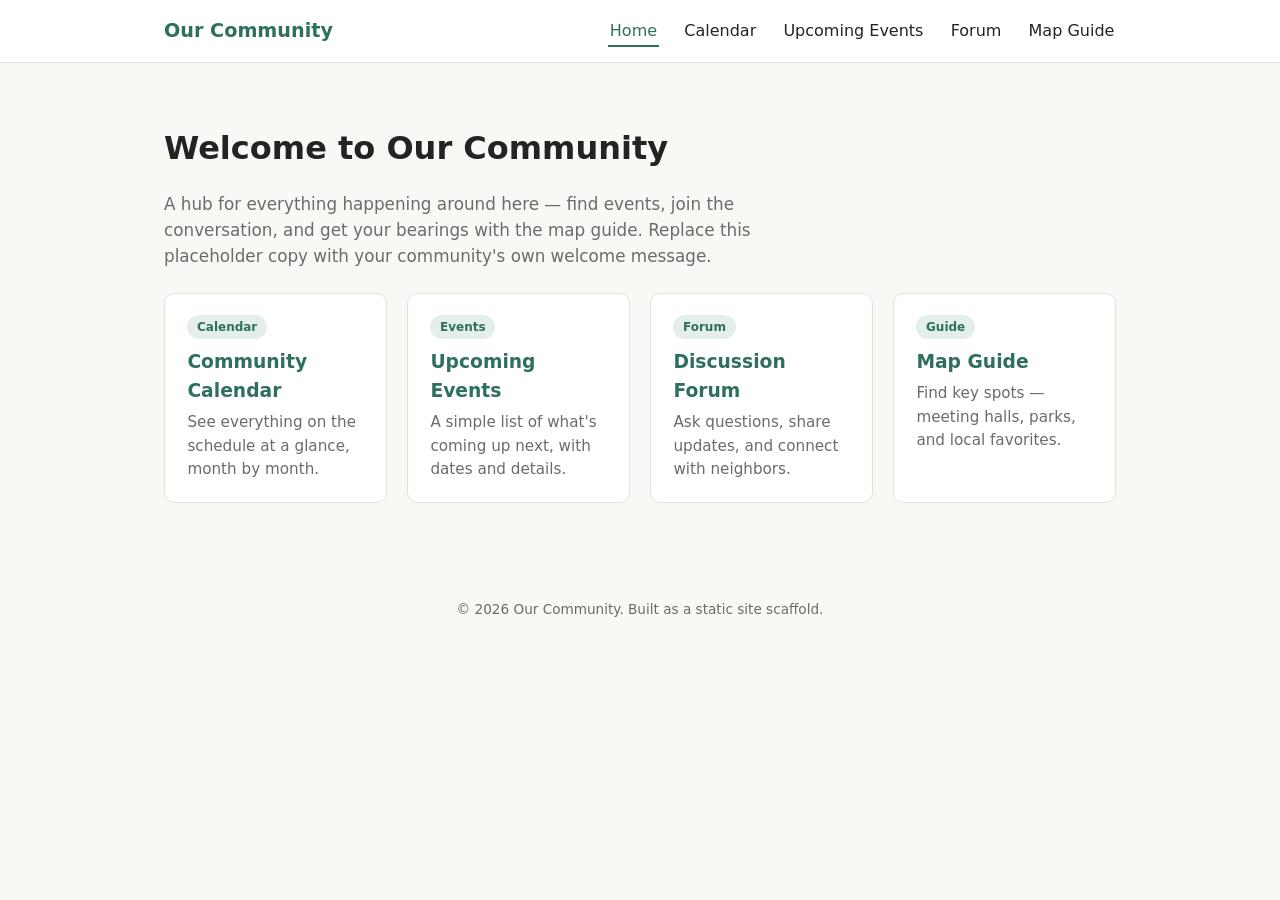
<file: index.html>
<!DOCTYPE html>
<html lang="en">
<head>
<meta charset="UTF-8">
<meta name="viewport" content="width=device-width, initial-scale=1">
<title>Our Community</title>
<link rel="stylesheet" href="style.css">
</head>
<body>
<header class="site-header">
  <div class="nav-wrap">
    <a class="brand" href="index.html">Our Community</a>
    <nav class="main-nav">
      <ul>
        <li><a href="index.html" aria-current="page">Home</a></li>
        <li><a href="calendar.html">Calendar</a></li>
        <li><a href="events.html">Upcoming Events</a></li>
        <li><a href="forum.html">Forum</a></li>
        <li><a href="map.html">Map Guide</a></li>
      </ul>
    </nav>
  </div>
</header>

<main>
  <h1>Welcome to Our Community</h1>
  <p class="lead">A hub for everything happening around here — find events, join the conversation, and get your bearings with the map guide. Replace this placeholder copy with your community's own welcome message.</p>

  <div class="card-grid">
    <div class="card">
      <a class="card-link" href="calendar.html">
        <span class="pill">Calendar</span>
        <h3>Community Calendar</h3>
        <p>See everything on the schedule at a glance, month by month.</p>
      </a>
    </div>
    <div class="card">
      <a class="card-link" href="events.html">
        <span class="pill">Events</span>
        <h3>Upcoming Events</h3>
        <p>A simple list of what's coming up next, with dates and details.</p>
      </a>
    </div>
    <div class="card">
      <a class="card-link" href="forum.html">
        <span class="pill">Forum</span>
        <h3>Discussion Forum</h3>
        <p>Ask questions, share updates, and connect with neighbors.</p>
      </a>
    </div>
    <div class="card">
      <a class="card-link" href="map.html">
        <span class="pill">Guide</span>
        <h3>Map Guide</h3>
        <p>Find key spots — meeting halls, parks, and local favorites.</p>
      </a>
    </div>
  </div>
</main>

<footer class="site-footer">
  &copy; 2026 Our Community. Built as a static site scaffold.
</footer>
</body>
</html>
</file>
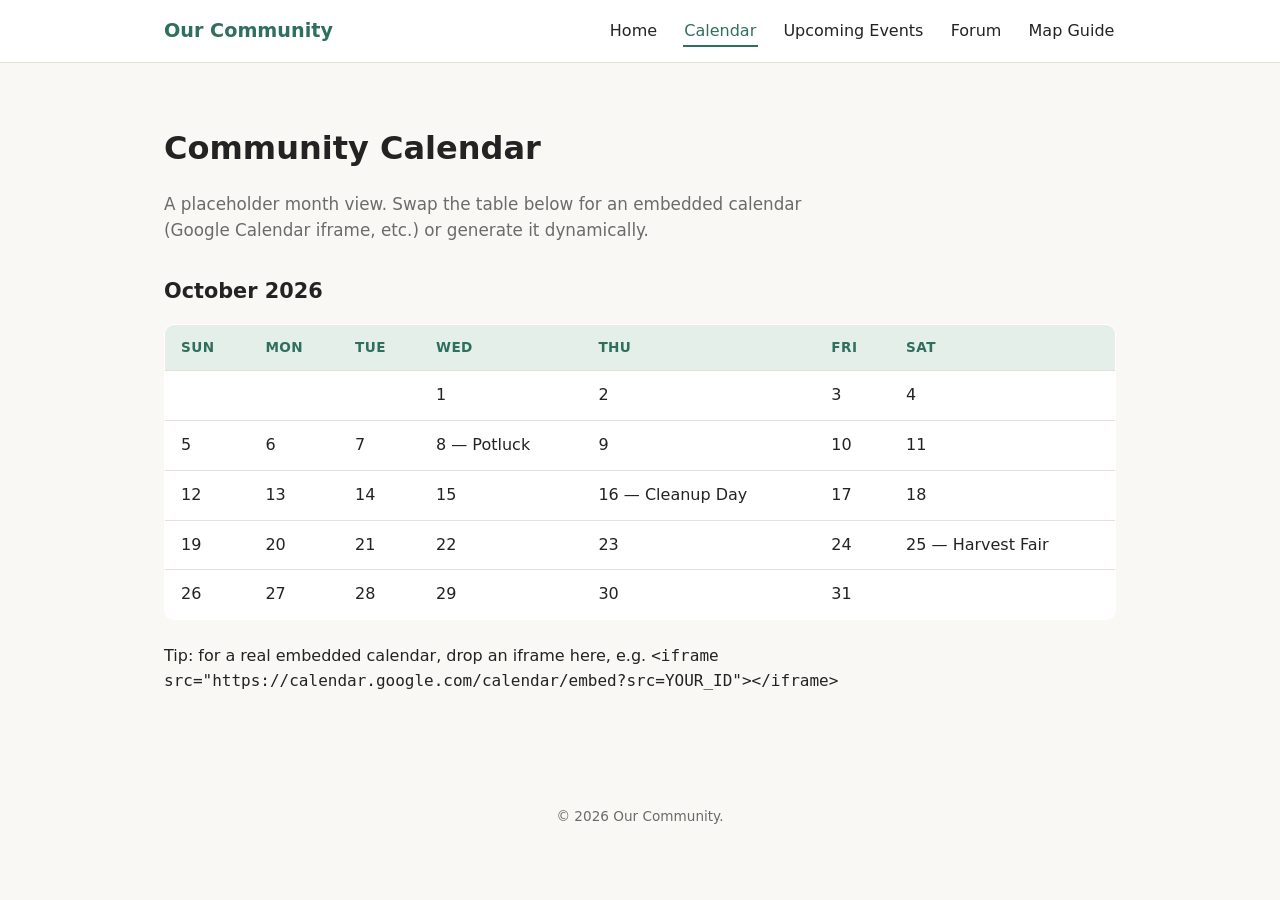
<file: calendar.html>
<!DOCTYPE html>
<html lang="en">
<head>
<meta charset="UTF-8">
<meta name="viewport" content="width=device-width, initial-scale=1">
<title>Calendar — Our Community</title>
<link rel="stylesheet" href="style.css">
</head>
<body>
<header class="site-header">
  <div class="nav-wrap">
    <a class="brand" href="index.html">Our Community</a>
    <nav class="main-nav">
      <ul>
        <li><a href="index.html">Home</a></li>
        <li><a href="calendar.html" aria-current="page">Calendar</a></li>
        <li><a href="events.html">Upcoming Events</a></li>
        <li><a href="forum.html">Forum</a></li>
        <li><a href="map.html">Map Guide</a></li>
      </ul>
    </nav>
  </div>
</header>

<main>
  <h1>Community Calendar</h1>
  <p class="lead">A placeholder month view. Swap the table below for an embedded calendar (Google Calendar iframe, etc.) or generate it dynamically.</p>

  <h2>October 2026</h2>
  <table>
    <thead>
      <tr><th>Sun</th><th>Mon</th><th>Tue</th><th>Wed</th><th>Thu</th><th>Fri</th><th>Sat</th></tr>
    </thead>
    <tbody>
      <tr><td></td><td></td><td></td><td>1</td><td>2</td><td>3</td><td>4</td></tr>
      <tr><td>5</td><td>6</td><td>7</td><td>8 — Potluck</td><td>9</td><td>10</td><td>11</td></tr>
      <tr><td>12</td><td>13</td><td>14</td><td>15</td><td>16 — Cleanup Day</td><td>17</td><td>18</td></tr>
      <tr><td>19</td><td>20</td><td>21</td><td>22</td><td>23</td><td>24</td><td>25 — Harvest Fair</td></tr>
      <tr><td>26</td><td>27</td><td>28</td><td>29</td><td>30</td><td>31</td><td></td></tr>
    </tbody>
  </table>

  <p style="margin-top:1.5rem;">Tip: for a real embedded calendar, drop an iframe here, e.g.
  <code>&lt;iframe src="https://calendar.google.com/calendar/embed?src=YOUR_ID"&gt;&lt;/iframe&gt;</code></p>
</main>

<footer class="site-footer">&copy; 2026 Our Community.</footer>
</body>
</html>
</file>
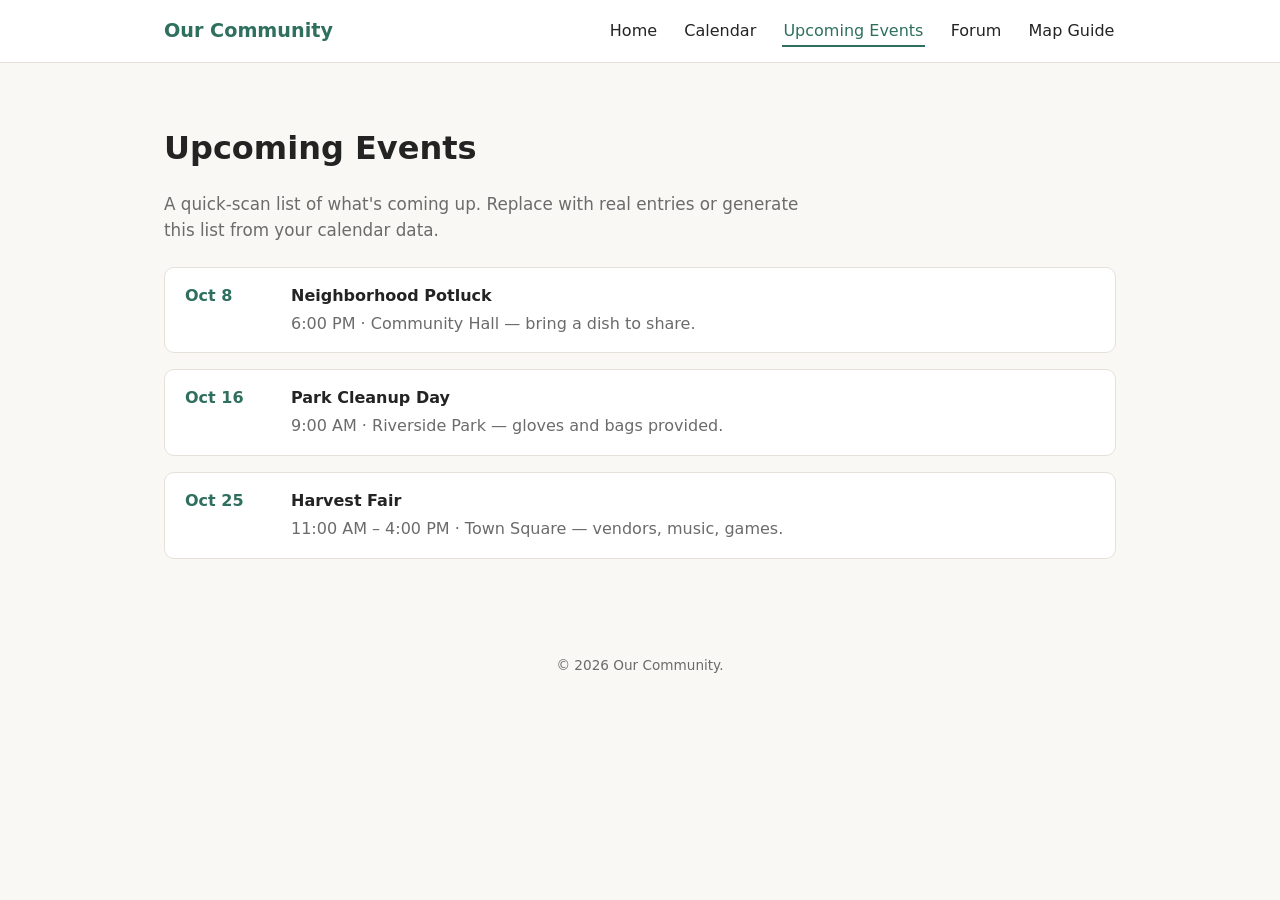
<file: events.html>
<!DOCTYPE html>
<html lang="en">
<head>
<meta charset="UTF-8">
<meta name="viewport" content="width=device-width, initial-scale=1">
<title>Upcoming Events — Our Community</title>
<link rel="stylesheet" href="style.css">
</head>
<body>
<header class="site-header">
  <div class="nav-wrap">
    <a class="brand" href="index.html">Our Community</a>
    <nav class="main-nav">
      <ul>
        <li><a href="index.html">Home</a></li>
        <li><a href="calendar.html">Calendar</a></li>
        <li><a href="events.html" aria-current="page">Upcoming Events</a></li>
        <li><a href="forum.html">Forum</a></li>
        <li><a href="map.html">Map Guide</a></li>
      </ul>
    </nav>
  </div>
</header>

<main>
  <h1>Upcoming Events</h1>
  <p class="lead">A quick-scan list of what's coming up. Replace with real entries or generate this list from your calendar data.</p>

  <ul class="event-list">
    <li>
      <span class="event-date">Oct 8</span>
      <div>
        <strong>Neighborhood Potluck</strong>
        <p style="margin:0.2rem 0 0; color:var(--muted);">6:00 PM · Community Hall — bring a dish to share.</p>
      </div>
    </li>
    <li>
      <span class="event-date">Oct 16</span>
      <div>
        <strong>Park Cleanup Day</strong>
        <p style="margin:0.2rem 0 0; color:var(--muted);">9:00 AM · Riverside Park — gloves and bags provided.</p>
      </div>
    </li>
    <li>
      <span class="event-date">Oct 25</span>
      <div>
        <strong>Harvest Fair</strong>
        <p style="margin:0.2rem 0 0; color:var(--muted);">11:00 AM – 4:00 PM · Town Square — vendors, music, games.</p>
      </div>
    </li>
  </ul>
</main>

<footer class="site-footer">&copy; 2026 Our Community.</footer>
</body>
</html>
</file>
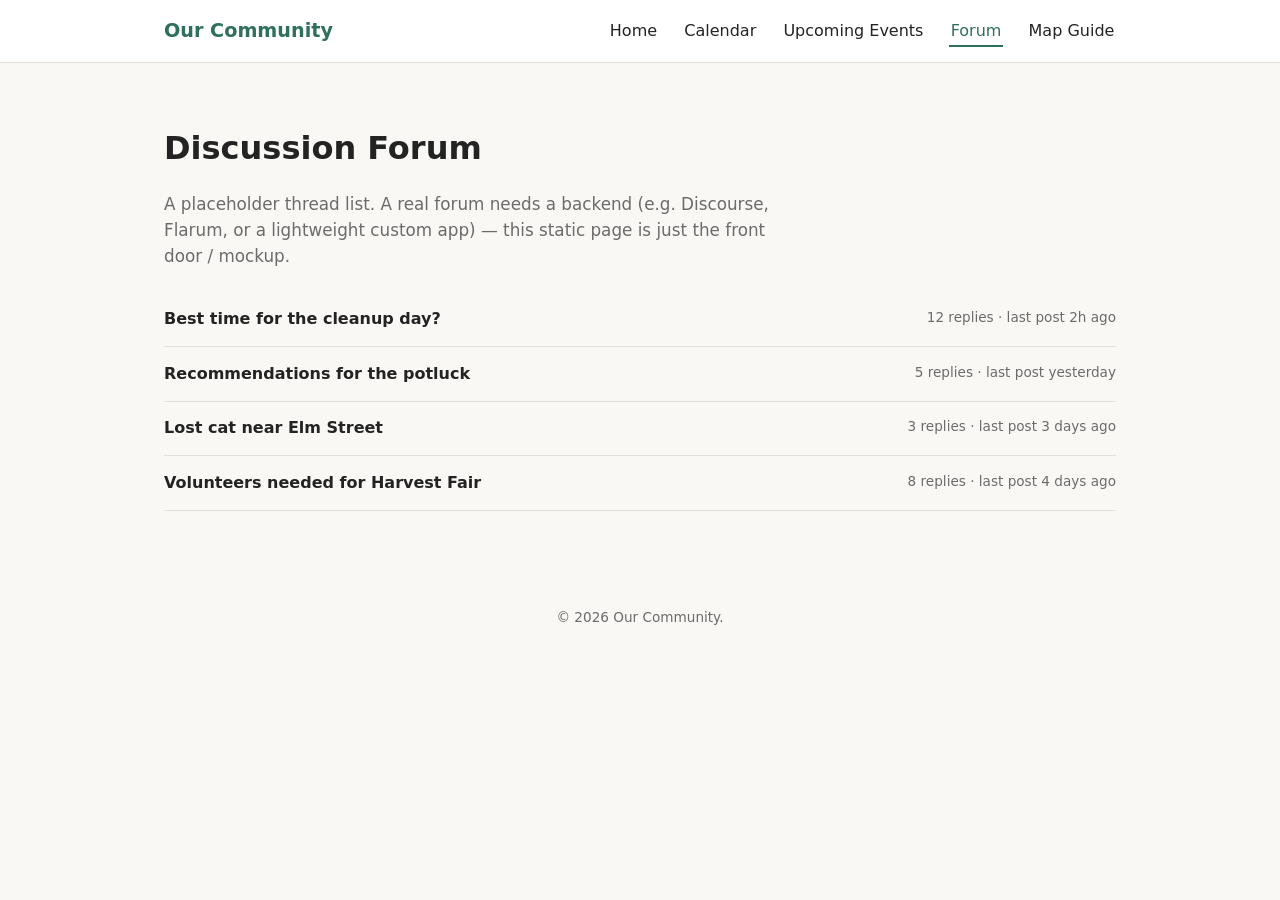
<file: forum.html>
<!DOCTYPE html>
<html lang="en">
<head>
<meta charset="UTF-8">
<meta name="viewport" content="width=device-width, initial-scale=1">
<title>Forum — Our Community</title>
<link rel="stylesheet" href="style.css">
</head>
<body>
<header class="site-header">
  <div class="nav-wrap">
    <a class="brand" href="index.html">Our Community</a>
    <nav class="main-nav">
      <ul>
        <li><a href="index.html">Home</a></li>
        <li><a href="calendar.html">Calendar</a></li>
        <li><a href="events.html">Upcoming Events</a></li>
        <li><a href="forum.html" aria-current="page">Forum</a></li>
        <li><a href="map.html">Map Guide</a></li>
      </ul>
    </nav>
  </div>
</header>

<main>
  <h1>Discussion Forum</h1>
  <p class="lead">A placeholder thread list. A real forum needs a backend (e.g. Discourse, Flarum, or a lightweight custom app) — this static page is just the front door / mockup.</p>

  <ul class="thread-list">
    <li>
      <a href="#">Best time for the cleanup day?</a>
      <span class="thread-meta">12 replies · last post 2h ago</span>
    </li>
    <li>
      <a href="#">Recommendations for the potluck</a>
      <span class="thread-meta">5 replies · last post yesterday</span>
    </li>
    <li>
      <a href="#">Lost cat near Elm Street</a>
      <span class="thread-meta">3 replies · last post 3 days ago</span>
    </li>
    <li>
      <a href="#">Volunteers needed for Harvest Fair</a>
      <span class="thread-meta">8 replies · last post 4 days ago</span>
    </li>
  </ul>
</main>

<footer class="site-footer">&copy; 2026 Our Community.</footer>
</body>
</html>
</file>
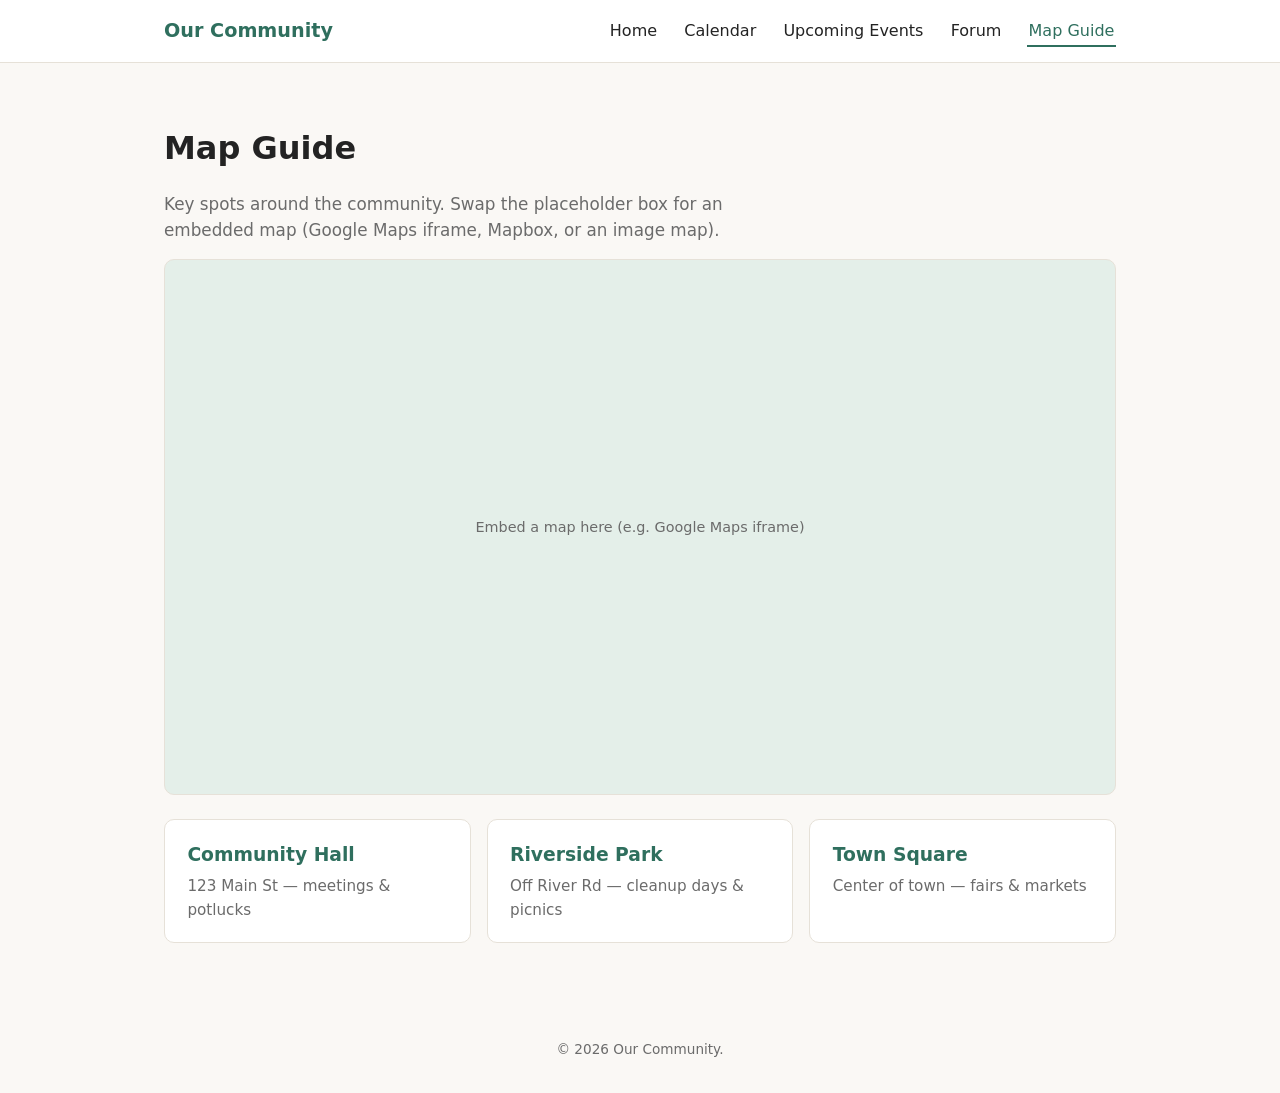
<file: map.html>
<!DOCTYPE html>
<html lang="en">
<head>
<meta charset="UTF-8">
<meta name="viewport" content="width=device-width, initial-scale=1">
<title>Map Guide — Our Community</title>
<link rel="stylesheet" href="style.css">
</head>
<body>
<header class="site-header">
  <div class="nav-wrap">
    <a class="brand" href="index.html">Our Community</a>
    <nav class="main-nav">
      <ul>
        <li><a href="index.html">Home</a></li>
        <li><a href="calendar.html">Calendar</a></li>
        <li><a href="events.html">Upcoming Events</a></li>
        <li><a href="forum.html">Forum</a></li>
        <li><a href="map.html" aria-current="page">Map Guide</a></li>
      </ul>
    </nav>
  </div>
</header>

<main>
  <h1>Map Guide</h1>
  <p class="lead">Key spots around the community. Swap the placeholder box for an embedded map (Google Maps iframe, Mapbox, or an image map).</p>

  <div class="map-frame">Embed a map here (e.g. Google Maps iframe)</div>

  <div class="locations">
    <div class="card">
      <h3>Community Hall</h3>
      <p>123 Main St — meetings &amp; potlucks</p>
    </div>
    <div class="card">
      <h3>Riverside Park</h3>
      <p>Off River Rd — cleanup days &amp; picnics</p>
    </div>
    <div class="card">
      <h3>Town Square</h3>
      <p>Center of town — fairs &amp; markets</p>
    </div>
  </div>
</main>

<footer class="site-footer">&copy; 2026 Our Community.</footer>
</body>
</html>
</file>
<file: style.css>
:root {
  --bg: #faf8f5;
  --surface: #ffffff;
  --ink: #232323;
  --muted: #6b6b6b;
  --accent: #2f6f5e;
  --accent-light: #e4efe9;
  --border: #e6e1d8;
  --radius: 10px;
  font-size: 16px;
}

* { box-sizing: border-box; }

body {
  margin: 0;
  background: var(--bg);
  color: var(--ink);
  font-family: "Segoe UI", system-ui, -apple-system, sans-serif;
  line-height: 1.55;
}

header.site-header {
  background: var(--surface);
  border-bottom: 1px solid var(--border);
  position: sticky;
  top: 0;
  z-index: 10;
}

.nav-wrap {
  max-width: 1000px;
  margin: 0 auto;
  padding: 1rem 1.5rem;
  display: flex;
  align-items: center;
  justify-content: space-between;
  flex-wrap: wrap;
  gap: 0.75rem;
}

.brand {
  font-weight: 700;
  font-size: 1.2rem;
  text-decoration: none;
  color: var(--accent);
}

nav.main-nav ul {
  list-style: none;
  display: flex;
  gap: 1.5rem;
  margin: 0;
  padding: 0;
  flex-wrap: wrap;
}

nav.main-nav a {
  text-decoration: none;
  color: var(--ink);
  font-weight: 500;
  padding: 0.35rem 0.1rem;
  border-bottom: 2px solid transparent;
}

nav.main-nav a:hover,
nav.main-nav a[aria-current="page"] {
  color: var(--accent);
  border-bottom-color: var(--accent);
}

main {
  max-width: 1000px;
  margin: 0 auto;
  padding: 2.5rem 1.5rem 4rem;
}

h1 { font-size: 2rem; margin-bottom: 0.4rem; }
h2 { font-size: 1.3rem; margin-top: 2rem; }
.lead { color: var(--muted); font-size: 1.05rem; max-width: 60ch; }

.card {
  background: var(--surface);
  border: 1px solid var(--border);
  border-radius: var(--radius);
  padding: 1.25rem 1.4rem;
}

.card-grid {
  display: grid;
  grid-template-columns: repeat(auto-fit, minmax(220px, 1fr));
  gap: 1.25rem;
  margin-top: 1.5rem;
}

.card a.card-link {
  text-decoration: none;
  color: inherit;
  display: block;
}

.card h3 {
  margin: 0 0 0.4rem;
  color: var(--accent);
}

.card p { margin: 0; color: var(--muted); font-size: 0.95rem; }

.pill {
  display: inline-block;
  background: var(--accent-light);
  color: var(--accent);
  font-size: 0.75rem;
  font-weight: 600;
  padding: 0.15rem 0.6rem;
  border-radius: 999px;
  margin-bottom: 0.5rem;
}

table {
  width: 100%;
  border-collapse: collapse;
  margin-top: 1rem;
  background: var(--surface);
  border: 1px solid var(--border);
  border-radius: var(--radius);
  overflow: hidden;
}

th, td {
  text-align: left;
  padding: 0.75rem 1rem;
  border-bottom: 1px solid var(--border);
}

th { background: var(--accent-light); color: var(--accent); font-size: 0.85rem; text-transform: uppercase; letter-spacing: 0.03em; }
tr:last-child td { border-bottom: none; }

.event-list { list-style: none; padding: 0; margin: 1.5rem 0 0; display: flex; flex-direction: column; gap: 1rem; }
.event-list li {
  background: var(--surface);
  border: 1px solid var(--border);
  border-radius: var(--radius);
  padding: 1rem 1.25rem;
  display: flex;
  gap: 1rem;
  align-items: baseline;
}
.event-date {
  font-weight: 700;
  color: var(--accent);
  min-width: 90px;
}

.thread-list { list-style: none; padding: 0; margin: 1.5rem 0 0; }
.thread-list li {
  border-bottom: 1px solid var(--border);
  padding: 0.9rem 0;
  display: flex;
  justify-content: space-between;
  gap: 1rem;
  flex-wrap: wrap;
}
.thread-list a { color: var(--ink); text-decoration: none; font-weight: 600; }
.thread-list a:hover { color: var(--accent); }
.thread-meta { color: var(--muted); font-size: 0.85rem; white-space: nowrap; }

.map-frame {
  width: 100%;
  aspect-ratio: 16 / 9;
  border: 1px solid var(--border);
  border-radius: var(--radius);
  background: var(--accent-light);
  display: flex;
  align-items: center;
  justify-content: center;
  color: var(--muted);
  font-size: 0.9rem;
  margin-top: 1rem;
}

.locations { margin-top: 1.5rem; display: grid; grid-template-columns: repeat(auto-fit, minmax(200px, 1fr)); gap: 1rem; }

footer.site-footer {
  text-align: center;
  color: var(--muted);
  font-size: 0.85rem;
  padding: 2rem 1.5rem;
}

@media (max-width: 600px) {
  .nav-wrap { flex-direction: column; align-items: flex-start; }
}
</file>
